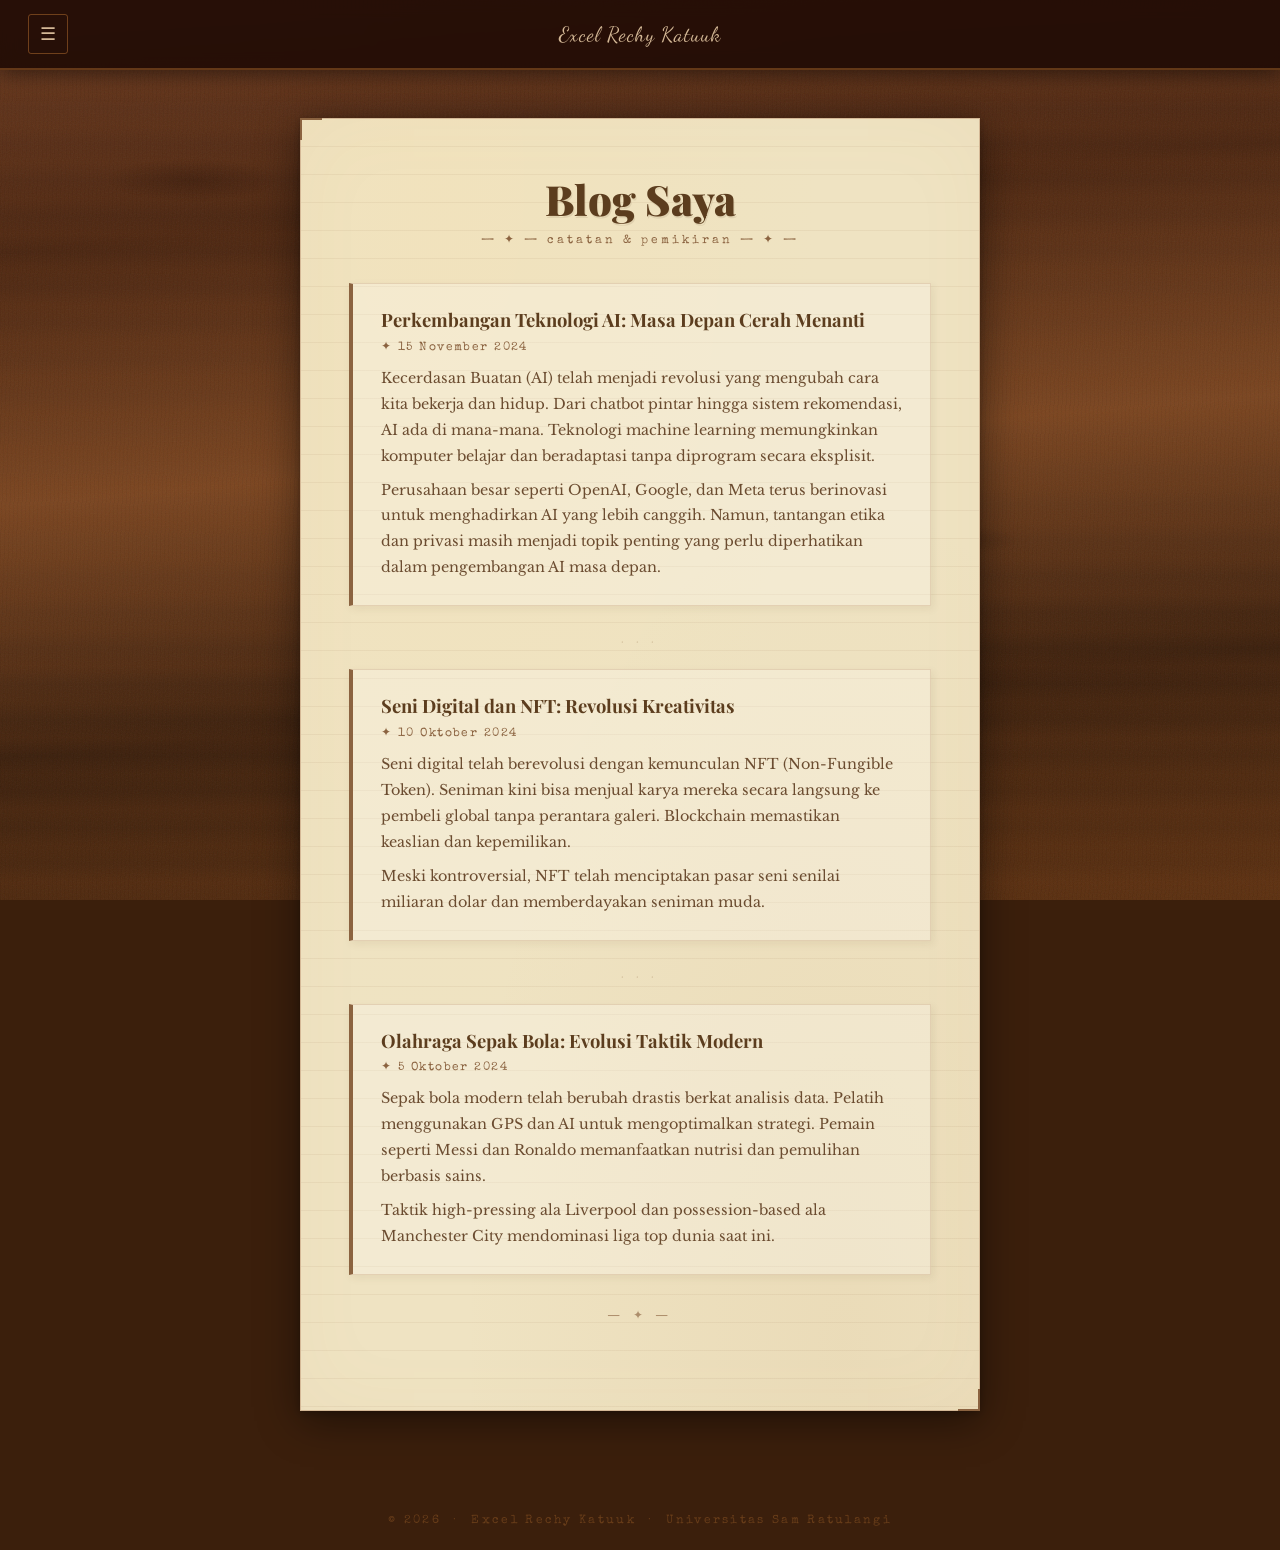
<file: blog.html>
<!DOCTYPE html>
<html lang="id">
<head>
  <meta charset="UTF-8">
  <meta name="viewport" content="width=device-width, initial-scale=1.0">
  <title>Blog — Excel Rechy Katuuk</title>
  <link href="https://fonts.googleapis.com/css2?family=Playfair+Display:ital,wght@0,400;0,700;0,900;1,400&family=Special+Elite&family=Libre+Baskerville:ital,wght@0,400;0,700;1,400&family=Dancing+Script:wght@400;700&display=swap" rel="stylesheet">
  <style>
    :root {
      --cream: #f5edd6; --paper: #efe3c2; --aged: #d4b896;
      --sepia: #8b6340; --sepia-dark: #5c3d1e; --ink: #2c1a0e; --ink-faded: #6b4c30;
    }
    *, *::before, *::after { margin:0; padding:0; box-sizing:border-box; }

    body { font-family: 'Libre Baskerville', Georgia, serif; background-color: #3b1f0c; min-height: 100vh; overflow-x: hidden; }

    .wood-bg { position: fixed; inset: 0; z-index: 0;
      background:
        repeating-linear-gradient(92deg, transparent 0px, transparent 3px, rgba(0,0,0,0.04) 3px, rgba(0,0,0,0.04) 4px),
        repeating-linear-gradient(180deg, rgba(90,40,10,0.0) 0px, rgba(120,60,20,0.12) 18px, rgba(80,35,8,0.0) 36px, rgba(130,65,18,0.08) 54px, rgba(70,30,8,0.0) 72px),
        linear-gradient(175deg, #6b3a1f 0%, #4a2510 25%, #7a4520 50%, #3b1f0c 75%, #5c3010 100%);
    }
    .wood-bg::after { content:''; position:fixed; inset:0;
      background-image: radial-gradient(ellipse 120px 30px at 15% 20%, rgba(30,10,2,0.25) 0%, transparent 70%), radial-gradient(ellipse 80px 20px at 75% 60%, rgba(30,10,2,0.2) 0%, transparent 70%), radial-gradient(ellipse 100px 25px at 40% 80%, rgba(30,10,2,0.18) 0%, transparent 70%);
      pointer-events:none;
    }
    .wood-bg::before { content:''; position:fixed; inset:0;
      background-image: url("data:image/svg+xml,%3Csvg xmlns='http://www.w3.org/2000/svg' width='200' height='200'%3E%3Cfilter id='n'%3E%3CfeTurbulence type='fractalNoise' baseFrequency='0.75' numOctaves='4' stitchTiles='stitch'/%3E%3C/filter%3E%3Crect width='200' height='200' filter='url(%23n)' opacity='0.06'/%3E%3C/svg%3E");
      pointer-events:none; z-index:1;
    }

    nav {
      position: sticky; top: 0; z-index: 500;
      display: flex; align-items: center; justify-content: space-between;
      padding: 14px 28px;
      background: rgba(30,10,4,0.88); backdrop-filter: blur(8px);
      border-bottom: 2px solid rgba(160,98,42,0.5);
      box-shadow: 0 2px 20px rgba(0,0,0,0.5);
    }
    .hamburger {
      background: transparent; border: 1.5px solid rgba(160,98,42,0.6);
      color: #d4b896; font-size: 18px; width: 40px; height: 40px;
      border-radius: 3px; cursor: pointer;
      display: inline-flex; align-items: center; justify-content: center; transition: background 0.2s;
    }
    .hamburger:hover { background: rgba(160,98,42,0.3); }
    .nav-brand { font-family: 'Dancing Script', cursive; font-size: 1.3rem; color: #d4b896; letter-spacing: 0.05em; }
    .drawer {
      display: flex; flex-direction: column; position: fixed;
      top: 0; left: 0; height: 100vh; width: 260px;
      background: rgba(25,10,3,0.97); border-right: 2px solid rgba(160,98,42,0.4);
      padding-top: 70px; transform: translateX(-100%);
      transition: transform 0.28s cubic-bezier(.4,0,.2,1); z-index: 998;
    }
    .drawer::before {
      content: '✦  Menu  ✦'; position: absolute; top: 26px; left: 50%;
      transform: translateX(-50%); font-family: 'Special Elite', serif;
      color: var(--sepia); font-size: 0.8rem; letter-spacing: 0.2em; white-space: nowrap;
    }
    .drawer a {
      padding: 13px 24px; color: #d4b896; text-decoration: none;
      font-family: 'Special Elite', serif; font-size: 0.95rem; letter-spacing: 0.12em;
      border-bottom: 1px solid rgba(160,98,42,0.12); transition: color 0.2s, padding-left 0.2s; position: relative;
    }
    .drawer a::before { content:'›'; position:absolute; left:12px; opacity:0; transition:opacity 0.2s; color:var(--sepia); }
    .drawer a:hover, .drawer a.active { color: var(--cream); padding-left: 34px; }
    .drawer a:hover::before, .drawer a.active::before { opacity:1; }
    .drawer.open { transform: translateX(0); box-shadow: 6px 0 30px rgba(0,0,0,0.6); }
    .nav-overlay { display:none; position:fixed; inset:0; background:rgba(0,0,0,0.5); z-index:997; }
    .nav-overlay.active { display:block; }

    /* Scene */
    .scene { position: relative; z-index: 10; padding: 48px 20px 80px; }

    /* Paper sheet */
    .paper-sheet {
      max-width: 680px;
      margin: 0 auto;
      background: var(--paper);
      background-image:
        repeating-linear-gradient(transparent 0px, transparent 27px, rgba(139,99,64,0.08) 27px, rgba(139,99,64,0.08) 28px),
        radial-gradient(ellipse at 20% 5%, rgba(255,220,150,0.12) 0%, transparent 50%),
        radial-gradient(ellipse at 80% 95%, rgba(180,130,70,0.08) 0%, transparent 50%);
      border: 1px solid var(--aged);
      box-shadow:
        0 10px 40px rgba(0,0,0,0.45),
        0 2px 8px rgba(0,0,0,0.25),
        inset 0 0 80px rgba(180,140,70,0.04);
      padding: 52px 48px 60px;
      position: relative;
    }
    .paper-sheet::before {
      content: ''; position: absolute; top:-1px; left:-1px;
      width: 22px; height: 22px; border-top: 2.5px solid var(--sepia); border-left: 2.5px solid var(--sepia);
    }
    .paper-sheet::after {
      content: ''; position: absolute; bottom:-1px; right:-1px;
      width: 22px; height: 22px; border-bottom: 2.5px solid var(--sepia); border-right: 2.5px solid var(--sepia);
    }

    /* Page title inside paper */
    .sheet-title {
      font-family: 'Playfair Display', serif; font-size: clamp(1.7rem, 5vw, 2.6rem);
      font-weight: 900; color: var(--sepia-dark);
      text-align: center; margin-bottom: 6px;
      text-shadow: 1px 2px 0 rgba(92,61,30,0.1);
    }
    .sheet-subtitle {
      text-align: center; font-family: 'Special Elite', serif;
      font-size: 0.75rem; color: var(--sepia); letter-spacing: 0.25em;
      margin-bottom: 36px;
    }
    .ornament { text-align:center; color:var(--sepia); letter-spacing:0.4em; font-size:0.75rem; margin:28px 0; opacity:0.65; }

    /* Articles */
    article {
      background: rgba(255,255,255,0.25);
      border: 1px solid rgba(212,184,150,0.5);
      border-left: 4px solid var(--sepia);
      padding: 24px 28px;
      margin-bottom: 32px;
      position: relative;
      box-shadow: 2px 3px 8px rgba(92,61,30,0.08);
    }
    article h2 {
      font-family: 'Playfair Display', serif; font-size: 1.15rem;
      color: var(--sepia-dark); margin-bottom: 6px; line-height: 1.35;
    }
    article .post-date {
      font-family: 'Special Elite', serif; font-size: 0.75rem;
      color: var(--sepia); letter-spacing: 0.12em; margin-bottom: 12px; display: block;
    }
    article p { font-size: 0.9rem; color: var(--ink-faded); line-height: 1.8; margin-bottom: 8px; }
    article p:last-child { margin-bottom: 0; }

    .divider { text-align:center; font-family:'Special Elite',serif; color:rgba(139,99,64,0.4); letter-spacing:0.4em; font-size:0.7rem; margin:20px 0; }

    footer {
      position: relative; z-index: 10; text-align: center; padding: 24px;
      font-family: 'Special Elite', serif; font-size: 0.72rem;
      color: rgba(160,98,42,0.45); letter-spacing: 0.2em;
    }

    @media (max-width: 600px) {
      .paper-sheet { padding: 32px 20px 40px; }
      article { padding: 18px 16px; }
    }
  </style>
</head>
<body>

  <div class="wood-bg"></div>

  <nav>
    <button id="hamburger" class="hamburger">&#9776;</button>
    <span class="nav-brand">Excel Rechy Katuuk</span>
    <div style="width:40px"></div>
  </nav>

  <div class="nav-overlay" id="navOverlay"></div>
  <div id="drawer" class="drawer">
    <a href="index.html">Home</a>
    <a href="gallery.html">Gallery</a>
    <a href="blog.html" class="active">Blog</a>
    <a href="contact.html">Contact</a>
  </div>

  <main class="scene">
    <div class="paper-sheet">

      <h1 class="sheet-title">Blog Saya</h1>
      <p class="sheet-subtitle">— ✦ — catatan &amp; pemikiran — ✦ —</p>

      <article>
        <h2>Perkembangan Teknologi AI: Masa Depan Cerah Menanti</h2>
        <span class="post-date">✦ 15 November 2024</span>
        <p>Kecerdasan Buatan (AI) telah menjadi revolusi yang mengubah cara kita bekerja dan hidup. Dari chatbot pintar hingga sistem rekomendasi, AI ada di mana-mana. Teknologi machine learning memungkinkan komputer belajar dan beradaptasi tanpa diprogram secara eksplisit.</p>
        <p>Perusahaan besar seperti OpenAI, Google, dan Meta terus berinovasi untuk menghadirkan AI yang lebih canggih. Namun, tantangan etika dan privasi masih menjadi topik penting yang perlu diperhatikan dalam pengembangan AI masa depan.</p>
      </article>

      <div class="divider">· · ·</div>

      <article>
        <h2>Seni Digital dan NFT: Revolusi Kreativitas</h2>
        <span class="post-date">✦ 10 Oktober 2024</span>
        <p>Seni digital telah berevolusi dengan kemunculan NFT (Non-Fungible Token). Seniman kini bisa menjual karya mereka secara langsung ke pembeli global tanpa perantara galeri. Blockchain memastikan keaslian dan kepemilikan.</p>
        <p>Meski kontroversial, NFT telah menciptakan pasar seni senilai miliaran dolar dan memberdayakan seniman muda.</p>
      </article>

      <div class="divider">· · ·</div>

      <article>
        <h2>Olahraga Sepak Bola: Evolusi Taktik Modern</h2>
        <span class="post-date">✦ 5 Oktober 2024</span>
        <p>Sepak bola modern telah berubah drastis berkat analisis data. Pelatih menggunakan GPS dan AI untuk mengoptimalkan strategi. Pemain seperti Messi dan Ronaldo memanfaatkan nutrisi dan pemulihan berbasis sains.</p>
        <p>Taktik high-pressing ala Liverpool dan possession-based ala Manchester City mendominasi liga top dunia saat ini.</p>
      </article>

      <div class="ornament">— ✦ —</div>

    </div>
  </main>

  <footer>&copy; 2026 &nbsp;·&nbsp; Excel Rechy Katuuk &nbsp;·&nbsp; Universitas Sam Ratulangi</footer>

  <script>
    const hamburger = document.getElementById('hamburger');
    const drawer = document.getElementById('drawer');
    const overlay = document.getElementById('navOverlay');
    hamburger.addEventListener('click', () => { const open = drawer.classList.toggle('open'); overlay.classList.toggle('active', open); });
    overlay.addEventListener('click', () => { drawer.classList.remove('open'); overlay.classList.remove('active'); });
    drawer.querySelectorAll('a').forEach(a => a.addEventListener('click', () => { drawer.classList.remove('open'); overlay.classList.remove('active'); }));
    document.addEventListener('keydown', e => { if(e.key==='Escape'){drawer.classList.remove('open');overlay.classList.remove('active');} });
  </script>
</body>
</html>
</file>
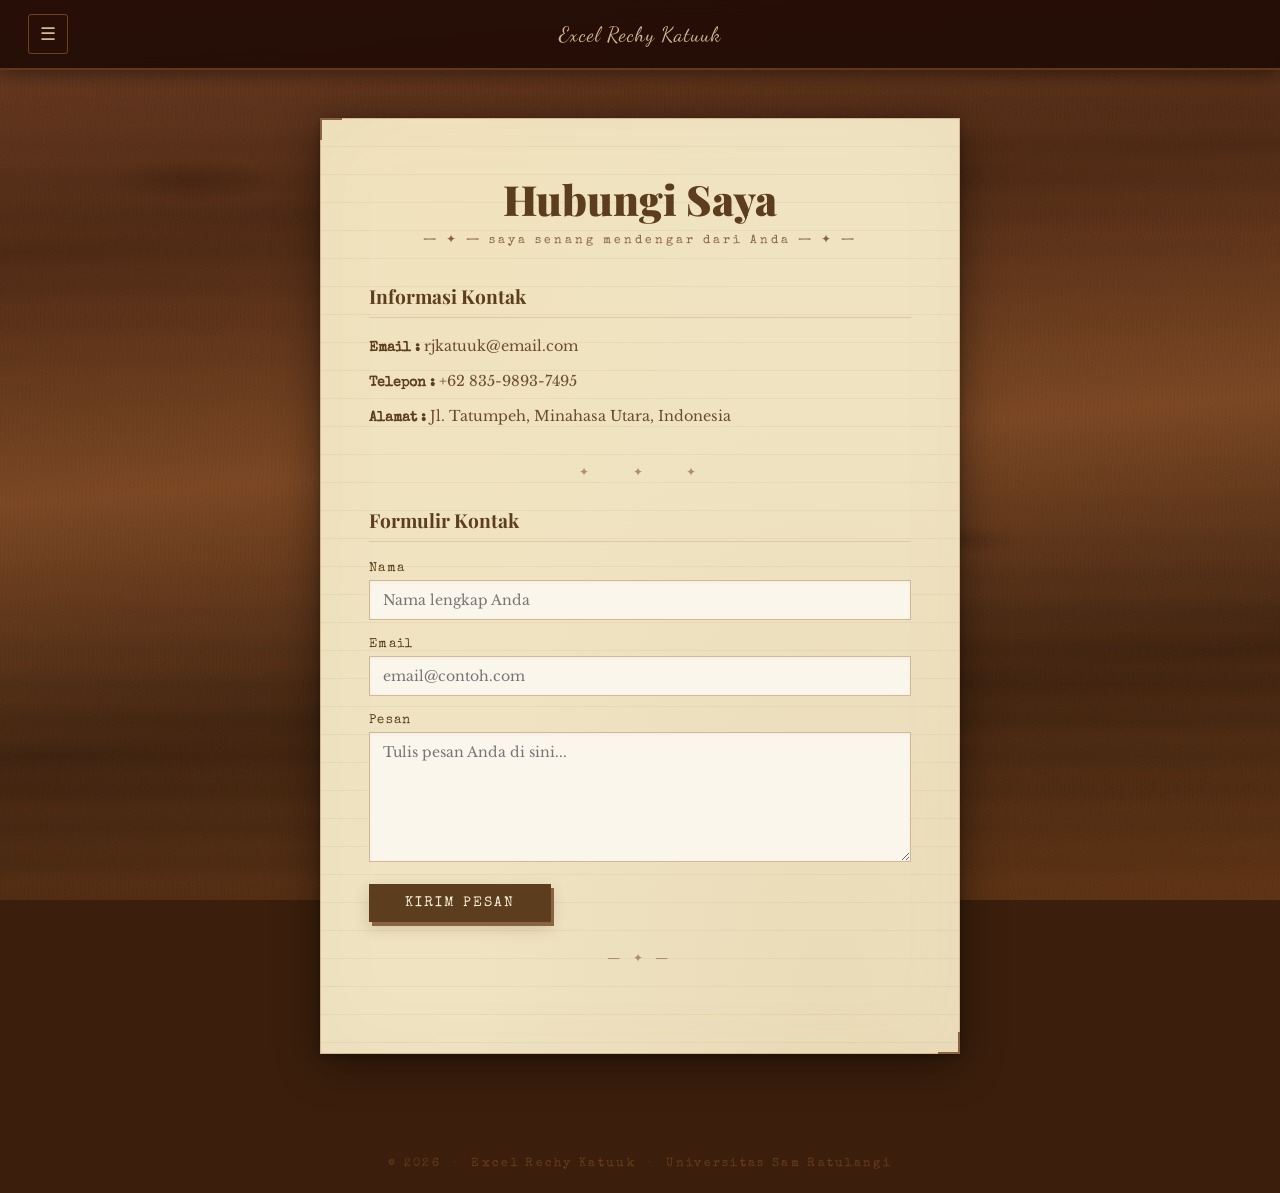
<file: contact.html>
<!DOCTYPE html>
<html lang="id">
<head>
  <meta charset="UTF-8">
  <meta name="viewport" content="width=device-width, initial-scale=1.0">
  <title>Contact — Excel Rechy Katuuk</title>
  <link href="https://fonts.googleapis.com/css2?family=Playfair+Display:ital,wght@0,400;0,700;0,900;1,400&family=Special+Elite&family=Libre+Baskerville:ital,wght@0,400;0,700;1,400&family=Dancing+Script:wght@400;700&display=swap" rel="stylesheet">
  <style>
    :root {
      --cream: #f5edd6; --paper: #efe3c2; --aged: #d4b896;
      --sepia: #8b6340; --sepia-dark: #5c3d1e; --ink: #2c1a0e; --ink-faded: #6b4c30;
    }
    *, *::before, *::after { margin:0; padding:0; box-sizing:border-box; }

    body { font-family: 'Libre Baskerville', Georgia, serif; background-color: #3b1f0c; min-height: 100vh; overflow-x: hidden; }

    .wood-bg { position:fixed; inset:0; z-index:0;
      background:
        repeating-linear-gradient(92deg, transparent 0px, transparent 3px, rgba(0,0,0,0.04) 3px, rgba(0,0,0,0.04) 4px),
        repeating-linear-gradient(180deg, rgba(90,40,10,0.0) 0px, rgba(120,60,20,0.12) 18px, rgba(80,35,8,0.0) 36px, rgba(130,65,18,0.08) 54px, rgba(70,30,8,0.0) 72px),
        linear-gradient(175deg, #6b3a1f 0%, #4a2510 25%, #7a4520 50%, #3b1f0c 75%, #5c3010 100%);
    }
    .wood-bg::after { content:''; position:fixed; inset:0;
      background-image: radial-gradient(ellipse 120px 30px at 15% 20%, rgba(30,10,2,0.25) 0%, transparent 70%), radial-gradient(ellipse 80px 20px at 75% 60%, rgba(30,10,2,0.2) 0%, transparent 70%), radial-gradient(ellipse 100px 25px at 40% 80%, rgba(30,10,2,0.18) 0%, transparent 70%);
      pointer-events:none;
    }
    .wood-bg::before { content:''; position:fixed; inset:0;
      background-image: url("data:image/svg+xml,%3Csvg xmlns='http://www.w3.org/2000/svg' width='200' height='200'%3E%3Cfilter id='n'%3E%3CfeTurbulence type='fractalNoise' baseFrequency='0.75' numOctaves='4' stitchTiles='stitch'/%3E%3C/filter%3E%3Crect width='200' height='200' filter='url(%23n)' opacity='0.06'/%3E%3C/svg%3E");
      pointer-events:none; z-index:1;
    }

    nav {
      position:sticky; top:0; z-index:500;
      display:flex; align-items:center; justify-content:space-between;
      padding:14px 28px; background:rgba(30,10,4,0.88); backdrop-filter:blur(8px);
      border-bottom:2px solid rgba(160,98,42,0.5); box-shadow:0 2px 20px rgba(0,0,0,0.5);
    }
    .hamburger {
      background:transparent; border:1.5px solid rgba(160,98,42,0.6);
      color:#d4b896; font-size:18px; width:40px; height:40px;
      border-radius:3px; cursor:pointer;
      display:inline-flex; align-items:center; justify-content:center; transition:background 0.2s;
    }
    .hamburger:hover { background:rgba(160,98,42,0.3); }
    .nav-brand { font-family:'Dancing Script',cursive; font-size:1.3rem; color:#d4b896; letter-spacing:0.05em; }
    .drawer {
      display:flex; flex-direction:column; position:fixed;
      top:0; left:0; height:100vh; width:260px;
      background:rgba(25,10,3,0.97); border-right:2px solid rgba(160,98,42,0.4);
      padding-top:70px; transform:translateX(-100%);
      transition:transform 0.28s cubic-bezier(.4,0,.2,1); z-index:998;
    }
    .drawer::before {
      content:'✦  Menu  ✦'; position:absolute; top:26px; left:50%;
      transform:translateX(-50%); font-family:'Special Elite',serif;
      color:var(--sepia); font-size:0.8rem; letter-spacing:0.2em; white-space:nowrap;
    }
    .drawer a {
      padding:13px 24px; color:#d4b896; text-decoration:none;
      font-family:'Special Elite',serif; font-size:0.95rem; letter-spacing:0.12em;
      border-bottom:1px solid rgba(160,98,42,0.12); transition:color 0.2s,padding-left 0.2s; position:relative;
    }
    .drawer a::before { content:'›'; position:absolute; left:12px; opacity:0; transition:opacity 0.2s; color:var(--sepia); }
    .drawer a:hover, .drawer a.active { color:var(--cream); padding-left:34px; }
    .drawer a:hover::before, .drawer a.active::before { opacity:1; }
    .drawer.open { transform:translateX(0); box-shadow:6px 0 30px rgba(0,0,0,0.6); }
    .nav-overlay { display:none; position:fixed; inset:0; background:rgba(0,0,0,0.5); z-index:997; }
    .nav-overlay.active { display:block; }

    .scene { position:relative; z-index:10; padding:48px 20px 80px; }

    .paper-sheet {
      max-width: 640px; margin: 0 auto;
      background: var(--paper);
      background-image:
        repeating-linear-gradient(transparent 0px, transparent 27px, rgba(139,99,64,0.08) 27px, rgba(139,99,64,0.08) 28px),
        radial-gradient(ellipse at 20% 5%, rgba(255,220,150,0.12) 0%, transparent 50%),
        radial-gradient(ellipse at 80% 95%, rgba(180,130,70,0.08) 0%, transparent 50%);
      border: 1px solid var(--aged);
      box-shadow: 0 10px 40px rgba(0,0,0,0.45), 0 2px 8px rgba(0,0,0,0.25), inset 0 0 80px rgba(180,140,70,0.04);
      padding: 52px 48px 60px; position: relative;
    }
    .paper-sheet::before { content:''; position:absolute; top:-1px; left:-1px; width:22px; height:22px; border-top:2.5px solid var(--sepia); border-left:2.5px solid var(--sepia); }
    .paper-sheet::after  { content:''; position:absolute; bottom:-1px; right:-1px; width:22px; height:22px; border-bottom:2.5px solid var(--sepia); border-right:2.5px solid var(--sepia); }

    .sheet-title {
      font-family:'Playfair Display',serif; font-size:clamp(1.7rem,5vw,2.6rem);
      font-weight:900; color:var(--sepia-dark); text-align:center; margin-bottom:6px;
    }
    .sheet-subtitle { text-align:center; font-family:'Special Elite',serif; font-size:0.75rem; color:var(--sepia); letter-spacing:0.25em; margin-bottom:36px; }

    .ornament { text-align:center; color:var(--sepia); letter-spacing:0.4em; font-size:0.75rem; margin:28px 0; opacity:0.65; }

    /* Info section */
    .info-section { margin-bottom: 32px; }
    .info-section h2 {
      font-family:'Playfair Display',serif; font-size:1.2rem; color:var(--sepia-dark);
      margin-bottom:16px; padding-bottom:8px; border-bottom:1.5px solid rgba(212,184,150,0.6);
    }
    .info-section p { font-size:0.9rem; color:var(--ink-faded); margin-bottom:8px; line-height:1.75; }
    .info-section p strong { color:var(--sepia-dark); font-family:'Special Elite',serif; }

    /* Form */
    .form-section h2 {
      font-family:'Playfair Display',serif; font-size:1.2rem; color:var(--sepia-dark);
      margin-bottom:20px; padding-bottom:8px; border-bottom:1.5px solid rgba(212,184,150,0.6);
    }
    label {
      display:block; font-family:'Special Elite',serif; font-size:0.8rem;
      letter-spacing:0.1em; color:var(--sepia-dark); margin-bottom:5px;
    }
    input[type="text"], input[type="email"], textarea {
      width:100%; padding:10px 13px; margin-bottom:18px;
      background:#faf6ec; border:1.5px solid var(--aged); color:var(--ink);
      font-family:'Libre Baskerville',serif; font-size:0.88rem;
      transition:border-color 0.25s, box-shadow 0.25s;
      box-shadow:inset 0 1px 3px rgba(139,99,64,0.07);
    }
    input[type="text"]:focus, input[type="email"]:focus, textarea:focus {
      outline:none; border-color:var(--sepia); box-shadow:0 0 0 3px rgba(139,99,64,0.12);
    }
    textarea { resize:vertical; }
    input[type="submit"] {
      background:var(--sepia-dark); color:var(--cream); border:none;
      padding:12px 36px; font-family:'Special Elite',serif; font-size:0.88rem;
      letter-spacing:0.15em; cursor:pointer;
      box-shadow:3px 4px 0 var(--sepia), 0 6px 16px rgba(92,61,30,0.2);
      transition:transform 0.2s, box-shadow 0.2s;
    }
    input[type="submit"]:hover { transform:translateY(-2px) translateX(-1px); box-shadow:5px 6px 0 var(--sepia), 0 10px 24px rgba(92,61,30,0.26); }

    footer { position:relative; z-index:10; text-align:center; padding:24px; font-family:'Special Elite',serif; font-size:0.72rem; color:rgba(160,98,42,0.45); letter-spacing:0.2em; }

    @media (max-width:600px) {
      .paper-sheet { padding:32px 20px 40px; }
    }
  </style>
</head>
<body>

  <div class="wood-bg"></div>

  <nav>
    <button id="hamburger" class="hamburger">&#9776;</button>
    <span class="nav-brand">Excel Rechy Katuuk</span>
    <div style="width:40px"></div>
  </nav>

  <div class="nav-overlay" id="navOverlay"></div>
  <div id="drawer" class="drawer">
    <a href="index.html">Home</a>
    <a href="gallery.html">Gallery</a>
    <a href="blog.html">Blog</a>
    <a href="contact.html" class="active">Contact</a>
  </div>

  <main class="scene">
    <div class="paper-sheet">

      <h1 class="sheet-title">Hubungi Saya</h1>
      <p class="sheet-subtitle">— ✦ — saya senang mendengar dari Anda — ✦ —</p>

      <div class="info-section">
        <h2>Informasi Kontak</h2>
        <p><strong>Email :</strong> rjkatuuk@email.com</p>
        <p><strong>Telepon :</strong> +62 835-9893-7495</p>
        <p><strong>Alamat :</strong> Jl. Tatumpeh, Minahasa Utara, Indonesia</p>
      </div>

      <div class="ornament">✦ &nbsp; &nbsp; ✦ &nbsp; &nbsp; ✦</div>

      <div class="form-section">
        <h2>Formulir Kontak</h2>
        <form id="contactForm">
          <label for="name">Nama</label>
          <input type="text" id="name" name="name" placeholder="Nama lengkap Anda" required>

          <label for="email">Email</label>
          <input type="email" id="email" name="email" placeholder="email@contoh.com" required>

          <label for="message">Pesan</label>
          <textarea id="message" name="message" rows="6" placeholder="Tulis pesan Anda di sini..." required></textarea>

          <input type="submit" value="KIRIM PESAN">
        </form>
      </div>

      <div class="ornament">— ✦ —</div>

    </div>
  </main>

  <footer>&copy; 2026 &nbsp;·&nbsp; Excel Rechy Katuuk &nbsp;·&nbsp; Universitas Sam Ratulangi</footer>

  <script>
    const hamburger = document.getElementById('hamburger');
    const drawer = document.getElementById('drawer');
    const overlay = document.getElementById('navOverlay');
    hamburger.addEventListener('click', () => { const open = drawer.classList.toggle('open'); overlay.classList.toggle('active', open); });
    overlay.addEventListener('click', () => { drawer.classList.remove('open'); overlay.classList.remove('active'); });
    drawer.querySelectorAll('a').forEach(a => a.addEventListener('click', () => { drawer.classList.remove('open'); overlay.classList.remove('active'); }));
    document.addEventListener('keydown', e => { if(e.key==='Escape'){drawer.classList.remove('open');overlay.classList.remove('active');} });

    document.getElementById('contactForm').addEventListener('submit', function(e) {
      e.preventDefault();
      const name = document.getElementById('name').value;
      const email = document.getElementById('email').value;
      const message = document.getElementById('message').value;
      if (name && email && message) {
        alert(`Terima kasih, ${name}! Pesan Anda telah dikirim. Saya akan balas melalui email ${email} segera.`);
        this.reset();
      }
    });
  </script>
</body>
</html>
</file>
